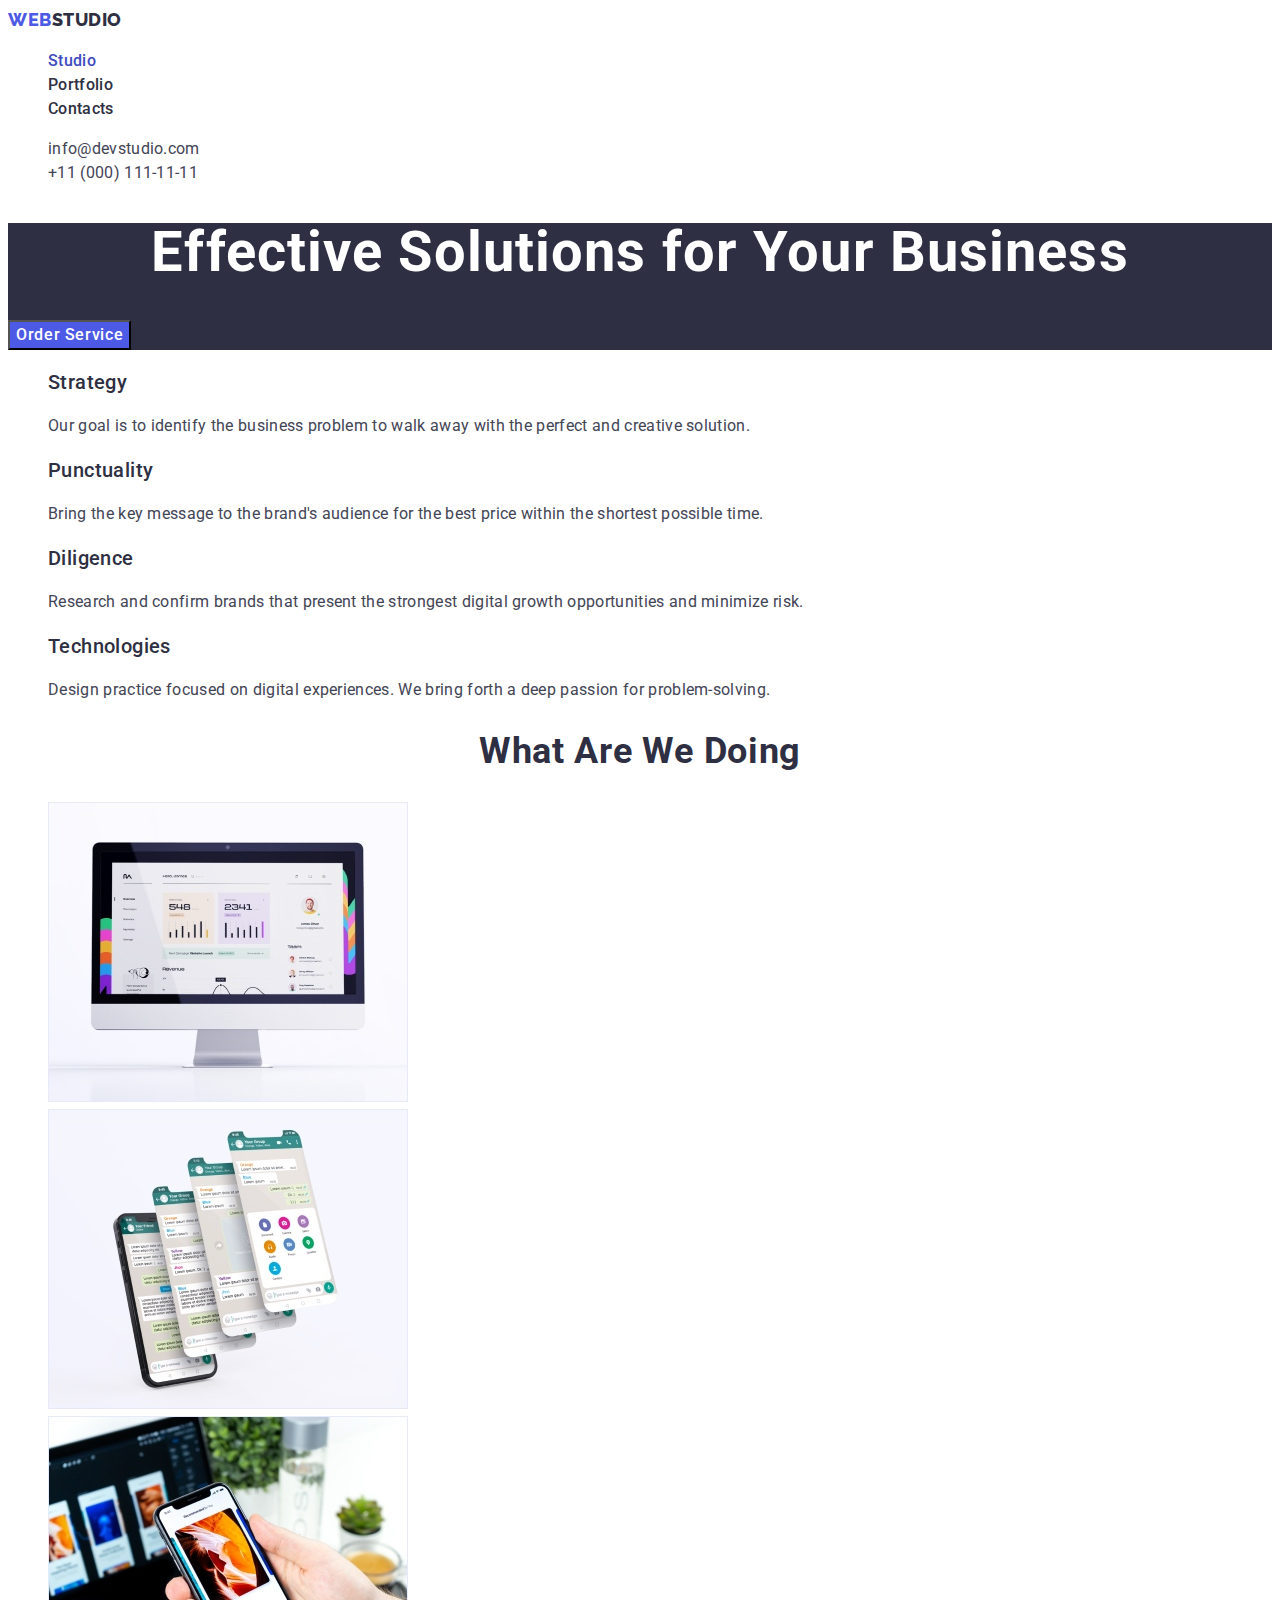
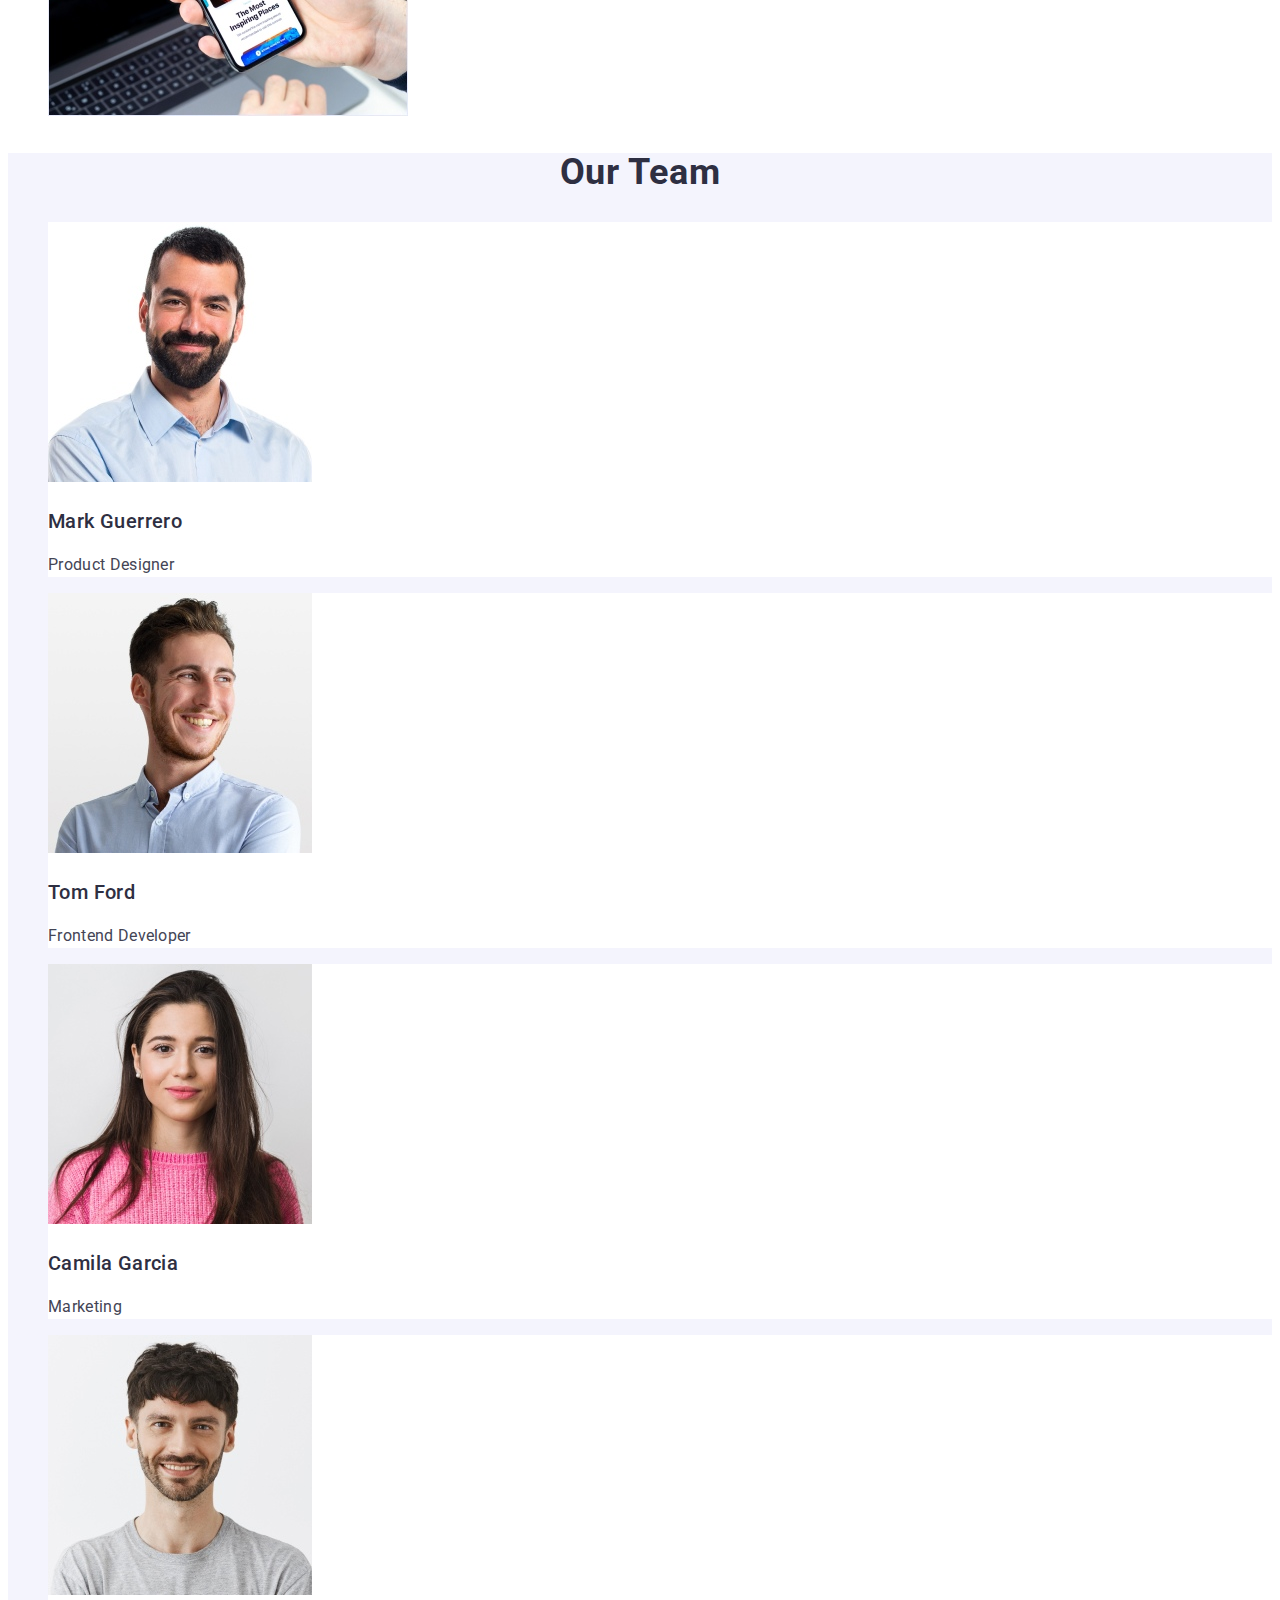
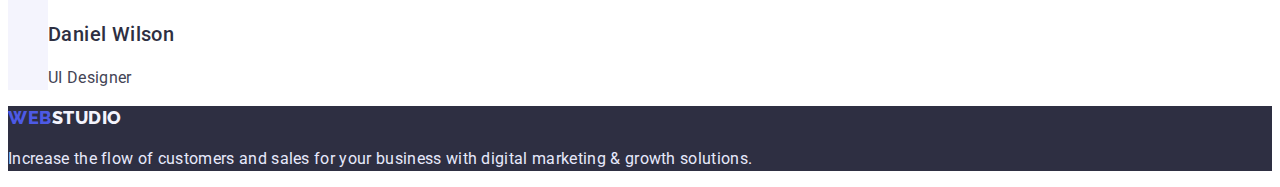
<file: index.html>
<!DOCTYPE html>
<html lang="en">
  <head>
    <meta charset="UTF-8" />
    <meta http-equiv="X-UA-Compatible" content="IE=edge" />
    <meta name="viewport" content="width=device-width, initial-scale=1.0" />
    <title>Document</title>
    <link rel="preconnect" href="https://fonts.googleapis.com" />
    <link rel="preconnect" href="https://fonts.gstatic.com" crossorigin />
    <link
      href="https://fonts.googleapis.com/css2?family=Montserrat:wght@400;500;600&family=Raleway:wght@400;800&family=Roboto:wght@400;500;700&display=swap"
      rel="stylesheet"
    />
    <link rel="stylesheet" href="./css/styles.css" />
  </head>
  <body>
    <header>
      <nav>
        <a href="./index.html" class="logo"
          ><span class="logo-accent">Web</span>Studio</a
        >
        <ul class="site-nav list">
          <li>
            <a href="./studio.html" target="_blank" class="link current"
              >Studio</a
            >
          </li>
          <li>
            <a href="./portfolio.html" target="_blank" class="link"
              >Portfolio</a
            >
          </li>
          <li>
            <a href="./contacts.html" target="_blank" class="link">Contacts</a>
          </li>
        </ul>
      </nav>

      <address>
        <ul class="contact-nav list">
          <li>
            <a href="mailto:info@devstudio.com" class="link"
              >info@devstudio.com</a
            >
          </li>
          <li>
            <a href="tel:+110001111111" class="link">+11 (000) 111-11-11</a>
          </li>
        </ul>
      </address>
    </header>
    <main>
      <!-- Hero -->
      <section class="hero">
        <h1 class="hero-title">Effective Solutions for Your Business</h1>
        <button type="button" class="hero-button">Order Service</button>
      </section>

      <!-- our features -->
      <section class="features-section">
        <h2 class="visually-hidden">our features</h2>
        <ul class="features-list list">
          <li>
            <h3 class="features-subtitle">Strategy</h3>
            <p class="features-descr">
              Our goal is to identify the business problem to walk away with the
              perfect and creative solution.
            </p>
          </li>
          <li>
            <h3 class="features-subtitle">Punctuality</h3>
            <p class="features-descr">
              Bring the key message to the brand's audience for the best price
              within the shortest possible time.
            </p>
          </li>
          <li>
            <h3 class="features-subtitle">Diligence</h3>
            <p class="features-descr">
              Research and confirm brands that present the strongest digital
              growth opportunities and minimize risk.
            </p>
          </li>
          <li>
            <h3 class="features-subtitle">Technologies</h3>
            <p class="features-descr">
              Design practice focused on digital experiences. We bring forth a
              deep passion for problem-solving.
            </p>
          </li>
        </ul>
      </section>

      <!-- what are we doing -->
      <section class="work-section">
        <h2 class="work-title">What are we doing</h2>
        <ul class="work-list list">
          <li>
            <img
              src="./images/mac.jpg"
              alt="Computer Mac"
              width="360"
              height="300"
            />
          </li>
          <li>
            <img
              src="./images/phone.jpg"
              alt="Phone"
              width="360"
              height="300"
            />
          </li>
          <li>
            <img
              src="./images/hand.jpg"
              alt="Hand with phone"
              width="360"
              height="300"
            />
          </li>
        </ul>
      </section>

      <!-- our team -->
      <section class="team-section">
        <h2 class="team-title">Our Team</h2>
        <ul class="team-list list">
          <li class="team-list-item">
            <img
              src="./images/mark.jpg"
              alt="Photo our product designer"
              width="264"
              height="260"
            />
            <h3 class="team-subtitle">Mark Guerrero</h3>
            <p class="team-descr">Product Designer</p>
          </li>
          <li class="team-list-item">
            <img
              src="./images/tom.jpg"
              alt="Photo of our Frontend Developer"
              width="264"
              height="260"
            />
            <h3 class="team-subtitle">Tom Ford</h3>
            <p class="team-descr">Frontend Developer</p>
          </li>
          <li class="team-list-item">
            <img
              src="./images/camila.jpg"
              alt="Photo of our Marketing"
              width="264"
              height="260"
            />
            <h3 class="team-subtitle">Camila Garcia</h3>
            <p class="team-descr">Marketing</p>
          </li>
          <li class="team-list-item">
            <img
              src="./images/daniel.jpg"
              alt="Photo of our UI Designer"
              width="264"
              height="260"
            />
            <h3 class="team-subtitle">Daniel Wilson</h3>
            <p class="team-descr">UI Designer</p>
          </li>
        </ul>
      </section>
    </main>
    <footer class="footer">
      <a href="./index.html" class="logo"
        ><span class="logo-accent">Web</span>Studio</a
      >
      <p class="text-footer">
        Increase the flow of customers and sales for your business with digital
        marketing & growth solutions.
      </p>
    </footer>
  </body>
</html>
</file>
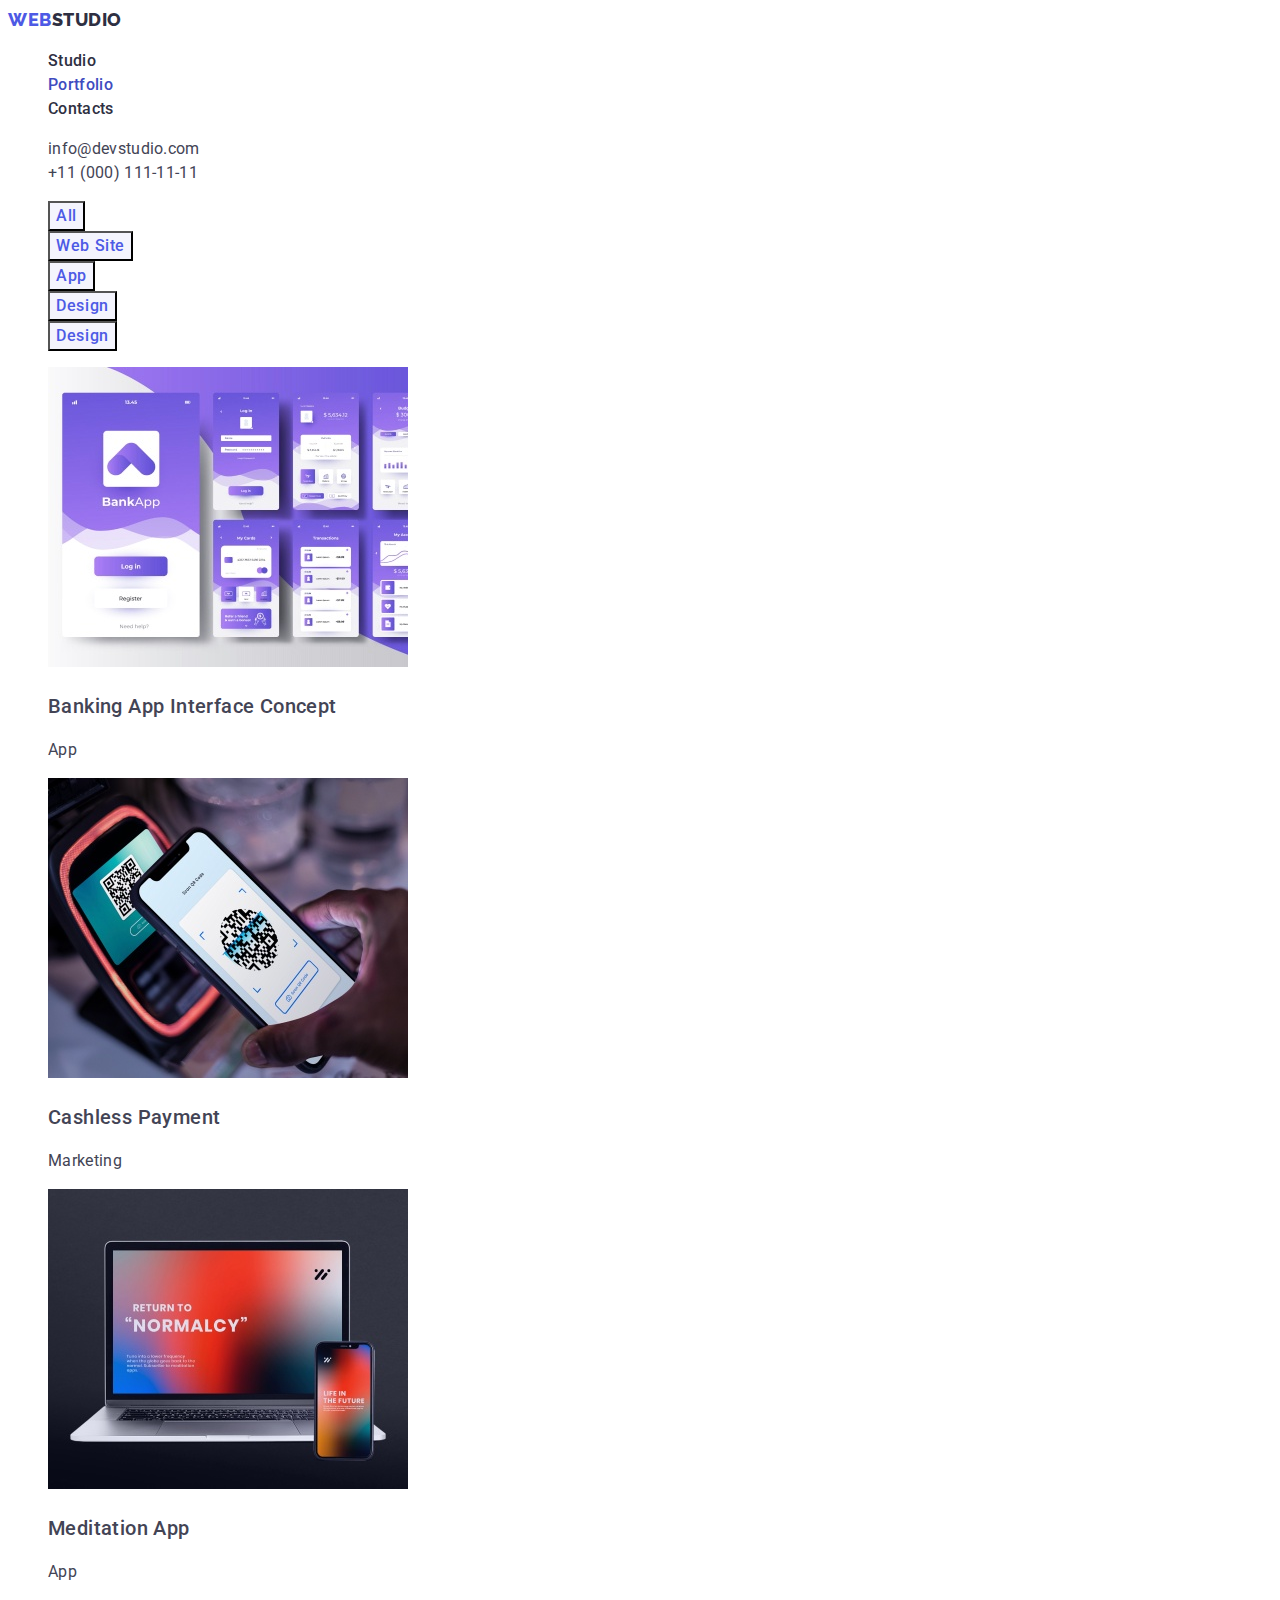
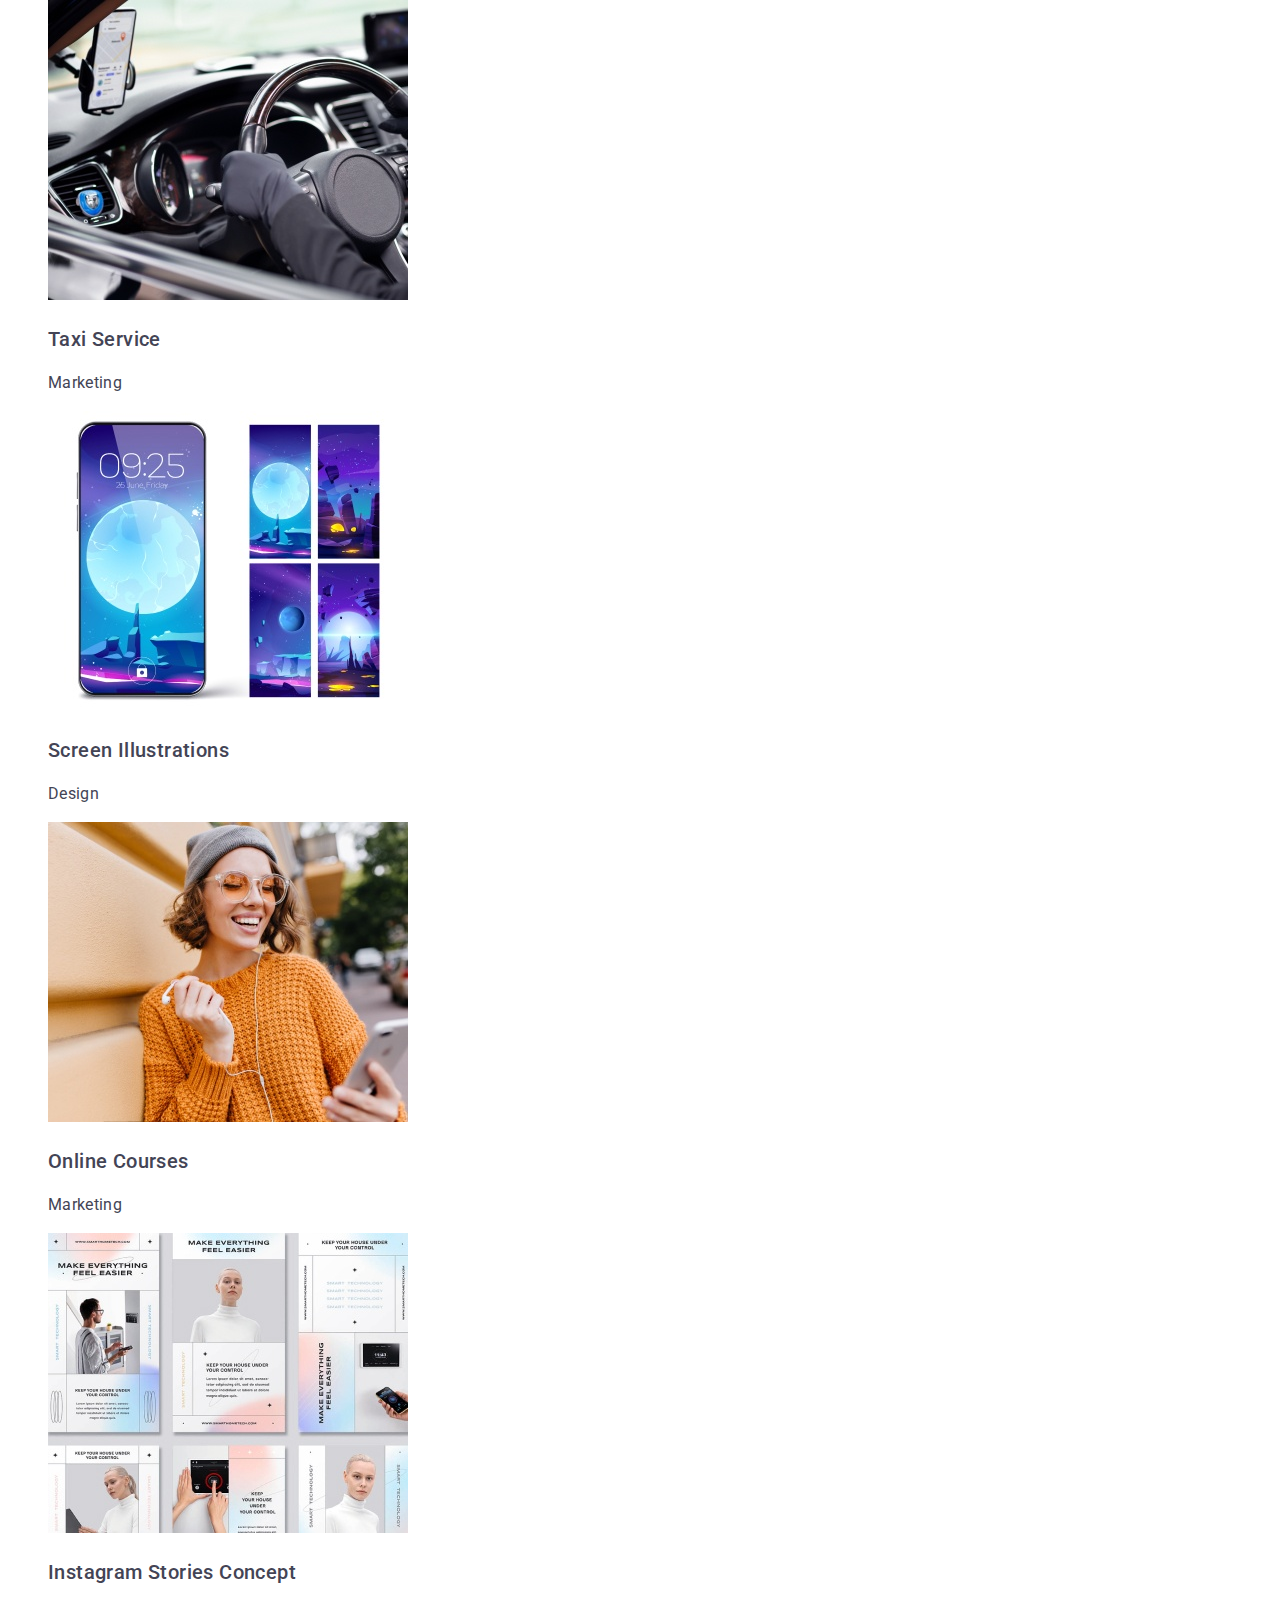
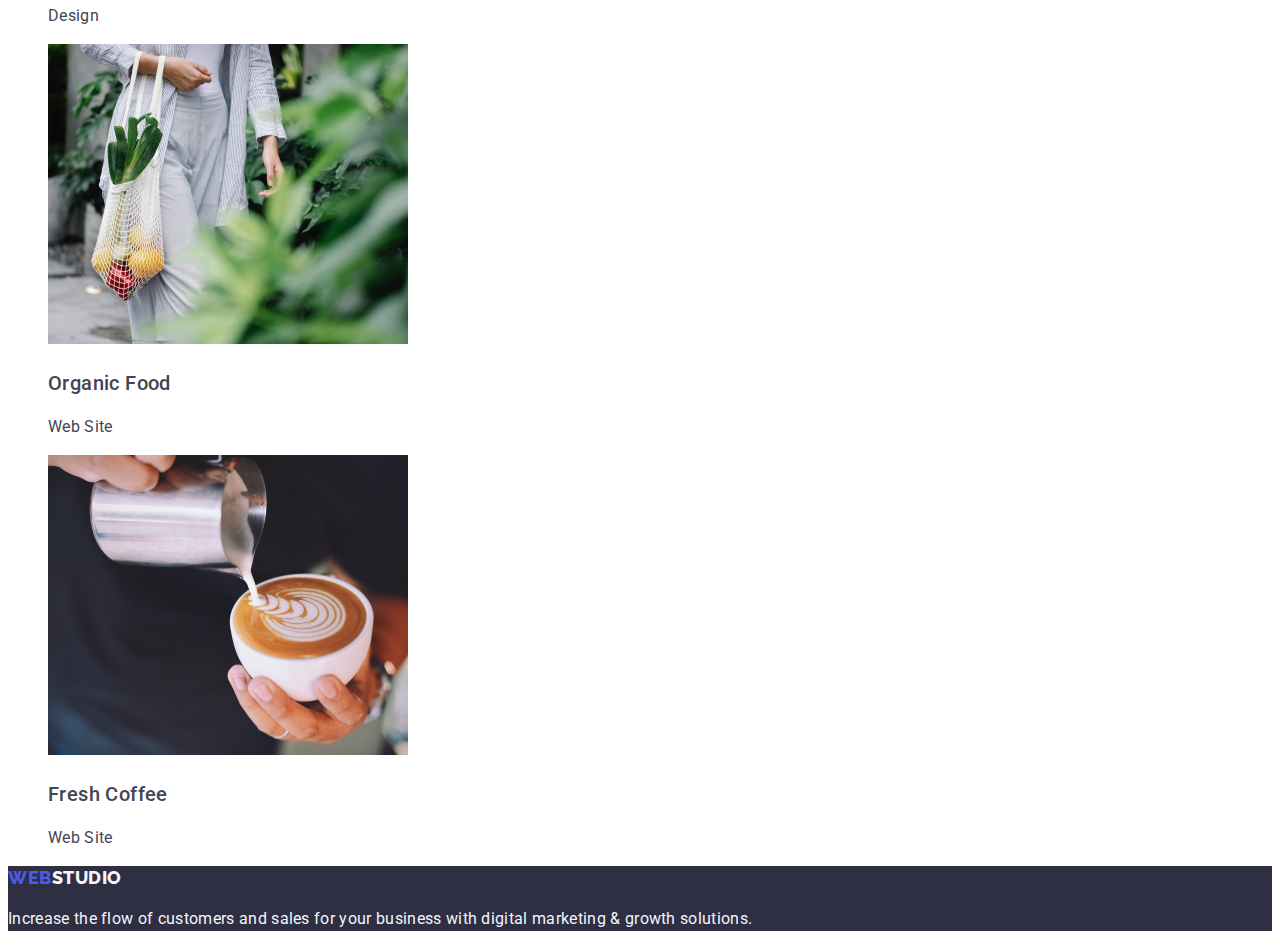
<file: portfolio.html>
<!DOCTYPE html>
<html lang="en">
  <head>
    <meta charset="UTF-8" />
    <meta http-equiv="X-UA-Compatible" content="IE=edge" />
    <meta name="viewport" content="width=device-width, initial-scale=1.0" />
    <title>Document</title>
    <link rel="preconnect" href="https://fonts.googleapis.com" />
    <link rel="preconnect" href="https://fonts.gstatic.com" crossorigin />
    <link
      href="https://fonts.googleapis.com/css2?family=Montserrat:wght@400;500;600&family=Raleway:wght@400;800&family=Roboto:wght@400;500;700&display=swap"
      rel="stylesheet"
    />
    <link rel="stylesheet" href="./css/styles.css" />
  </head>
  <body>
    <header>
      <nav>
        <a href="./index.html" class="logo"
          ><span class="logo-accent">Web</span>Studio</a
        >
        <ul class="site-nav list">
          <li>
            <a href="./index.html" target="_blank" class="link">Studio</a>
          </li>
          <li>
            <a href="./portfolio.html" target="_blank" class="link current"
              >Portfolio</a
            >
          </li>
          <li>
            <a href="./contacts.html" target="_blank" class="link">Contacts</a>
          </li>
        </ul>
      </nav>

      <address>
        <ul class="contact-nav list">
          <li>
            <a href="mailto:info@devstudio.com" class="link"
              >info@devstudio.com</a
            >
          </li>
          <li>
            <a href="tel:+110001111111" class="link">+11 (000) 111-11-11</a>
          </li>
        </ul>
      </address>
    </header>
    <main>
      <section class="exampl-work">
        <h1 class="visually-hidden">Our works</h1>
        <ul class="filter-list list">
          <li>
            <button type="button" class="filter-btn">All</button>
          </li>
          <li>
            <button type="button" class="filter-btn">Web Site</button>
          </li>
          <li>
            <button type="button" class="filter-btn">App</button>
          </li>
          <li>
            <button type="button" class="filter-btn">Design</button>
          </li>
          <li>
            <button type="button" class="filter-btn">Design</button>
          </li>
        </ul>

        <ul class="exampl-list list">
          <li>
            <img
              src="./images/app_interface.jpg"
              alt="Banking App Interface Concept"
              width="360"
              height="300"
            />
            <h3 class="exampl-subtitle">Banking App Interface Concept</h3>
            <p class="exampl-descr">App</p>
          </li>
          <li>
            <img
              src="./images/cash_payment_app.jpg"
              alt="Process of Cashless Payment"
              width="360"
              height="300"
            />
            <h3 class="exampl-subtitle">Cashless Payment</h3>
            <p class="exampl-descr">Marketing</p>
          </li>
          <li>
            <img
              src="./images/meditation_app.jpg"
              alt="Meditation App Interface"
              width="360"
              height="300"
            />
            <h3 class="exampl-subtitle">Meditation App</h3>
            <p class="exampl-descr">App</p>
          </li>
          <li>
            <img
              src="./images/taxi_service.jpg"
              alt="Taxi service marketing"
              width="360"
              height="300"
            />
            <h3 class="exampl-subtitle">Taxi Service</h3>
            <p class="exampl-descr">Marketing</p>
          </li>
          <li>
            <img
              src="./images/screen_illus.jpg"
              alt="Screen Illustrations for phone"
              width="360"
              height="300"
            />
            <h3 class="exampl-subtitle">Screen Illustrations</h3>
            <p class="exampl-descr">Design</p>
          </li>
          <li>
            <img
              src="./images/online_courses.jpg"
              alt="Online Courses marketing"
              width="360"
              height="300"
            />
            <h3 class="exampl-subtitle">Online Courses</h3>
            <p class="exampl-descr">Marketing</p>
          </li>
          <li>
            <img
              src="./images/inst_stories_concept.jpg"
              alt="Instagram Stories Concept Design"
              width="360"
              height="300"
            />
            <h3 class="exampl-subtitle">Instagram Stories Concept</h3>
            <p class="exampl-descr">Design</p>
          </li>
          <li>
            <img
              src="./images/organic_food.jpg"
              alt="Picture for Organic Food website"
              width="360"
              height="300"
            />
            <h3 class="exampl-subtitle">Organic Food</h3>
            <p class="exampl-descr">Web Site</p>
          </li>
          <li>
            <img
              src="./images/fresh_coffe.jpg"
              alt="Picture for coffee house website"
              width="360"
              height="300"
            />
            <h3 class="exampl-subtitle">Fresh Coffee</h3>
            <p class="exampl-descr">Web Site</p>
          </li>
        </ul>
      </section>
    </main>
    <footer class="footer">
      <a href="./index.html" class="logo"
        ><span class="logo-accent">Web</span>Studio</a
      >
      <p>
        Increase the flow of customers and sales for your business with digital
        marketing & growth solutions.
      </p>
    </footer>
  </body>
</html>
</file>
<file: css/styles.css>
/* title and background color NAVYBLUE  #2E2F42 */
/* body text color SLATE #434455 */
/*  subtle text color #8E8F99 */
/* primary brand color IRIS #4D5AE5 */
/* pressed state color OCEAN #404BBF */
/* accent color CORNFLOWER #E7E9FC */
/* light accent color CLOUD #F4F4FD */
:root {
  --body-text-color: #434455;
  --primary-brand-color: #4d5ae5;
  --title-background-color: #2e2f42;
  --pressed-state-color: #404bbf;
  --light-accent-color: #f4f4fd;
  --accent-color: #e7e9fc;
}

body {
  color: var(--body-text-color);
  background-color: #fff;
  font-family: 'Roboto', sans-serif;
  font-style: normal;
  font-weight: 400;
  font-size: 16px;
  line-height: 1.5;
  letter-spacing: 0.02em;
}
/* logo */
.logo {
  color: var(--title-background-color);
  text-decoration: none;
  font-family: 'Raleway', sans-serif;
  font-weight: 800;
  font-size: 18px;
  line-height: 1.33;
  letter-spacing: 0.03em;
  text-transform: uppercase;
}
.logo-accent {
  color: var(--primary-brand-color);
}

/* Site nav */

.list {
  list-style: none;
}

.link {
  text-decoration: none;
}

.site-nav {
  color: var(--title-background-color);
}
.site-nav .link {
  color: inherit;
  font-weight: 500;
  font-size: 16px;
  line-height: 1.5;
  letter-spacing: 0.02em;
}
.contact-nav .link {
  color: var(--body-text-color);
  font-style: normal;
}

.link:hover,
.link:focus,
.link.current {
  color: var(--pressed-state-color);
}

/* Hero */
.hero {
  background-color: var(--title-background-color);
}

.hero-title {
  color: #ffffff;
  font-weight: 700;
  font-size: 56px;
  line-height: 1.07;
  text-align: center;
  letter-spacing: 0.02em;
}
.hero-button {
  background-color: var(--primary-brand-color);
  color: #ffffff;
  cursor: pointer;
  font-family: 'Roboto', sans-serif;
  font-style: normal;
  font-weight: 500;
  font-size: 16px;
  line-height: 1.5;
  align-items: center;
  letter-spacing: 0.04em;
}

.hero-button:hover,
.hero-button:focus {
  background-color: var(--pressed-state-color);
}

/* Features section */

.visually-hidden {
  position: absolute;
  white-space: nowrap;
  width: 1px;
  height: 1px;
  overflow: hidden;
  border: 0;
  padding: 0;
  clip: rect(0 0 0 0);
  clip-path: inset(50%);
  margin: -1px;
}

.features-subtitle {
  color: var(--title-background-color);
  font-weight: 500;
  font-size: 20px;
  line-height: 1.2;
  letter-spacing: 0.02em;
}

.features-descr {
}

/* Work section */

.work-title {
  color: var(--title-background-color);
  font-weight: 700;
  font-size: 36px;
  line-height: 1.11;
  text-align: center;
  letter-spacing: 0.02em;
  text-transform: capitalize;
}

/* Team section */

.team-section {
  background-color: var(--light-accent-color);
}

.team-title {
  color: var(--title-background-color);
  font-weight: 700;
  font-size: 36px;
  line-height: 1.11;
  text-align: center;
  letter-spacing: 0.02em;
  text-transform: capitalize;
}

.team-list-item {
  background-color: #ffffff;
}

.team-subtitle {
  color: var(--title-background-color);
  font-weight: 500;
  font-size: 20px;
  line-height: 1.2;
  letter-spacing: 0.02em;
}

.team-descr {
}

/* footer */
.footer {
  background-color: var(--title-background-color);
  color: var(--light-accent-color);
}

.footer .logo {
  color: inherit;
}

.text-footer {
  color: var(--accent-color);
}

/* --------Portfolio Page ---------*/
.filter-btn {
  background-color: var(--light-accent-color);
  color: var(--primary-brand-color);
  font-family: 'Roboto', sans-serif;
  font-style: normal;
  font-weight: 500;
  font-size: 16px;
  line-height: 1.5;
  text-align: center;
  letter-spacing: 0.04em;
  cursor: pointer;
}
.filter-btn:hover,
.filter-btn:focus {
  background-color: var(--pressed-state-color);
  color: #ffffff;
}

.exampl-subtitle {
  font-weight: 500;
  font-size: 20px;
  line-height: 1.2;
  letter-spacing: 0.02em;
}
.exampl-descr {
}
</file>
